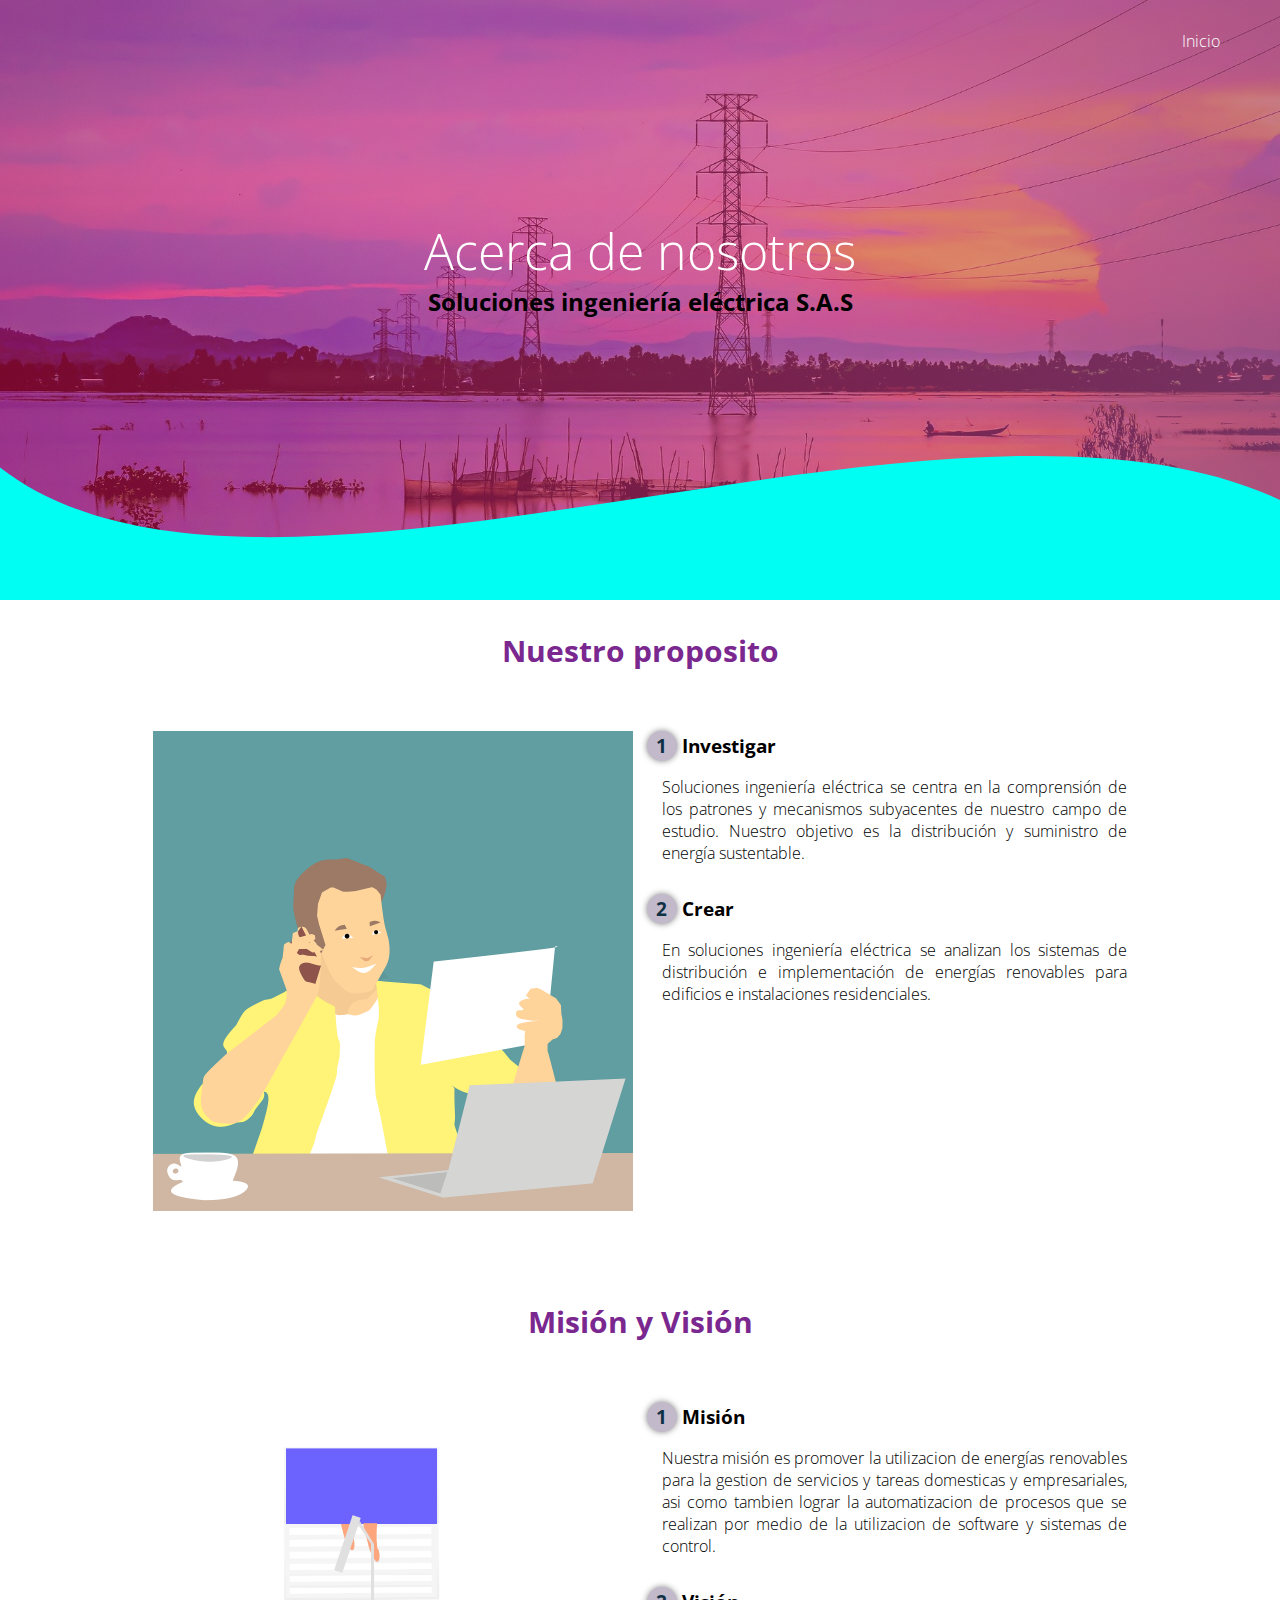
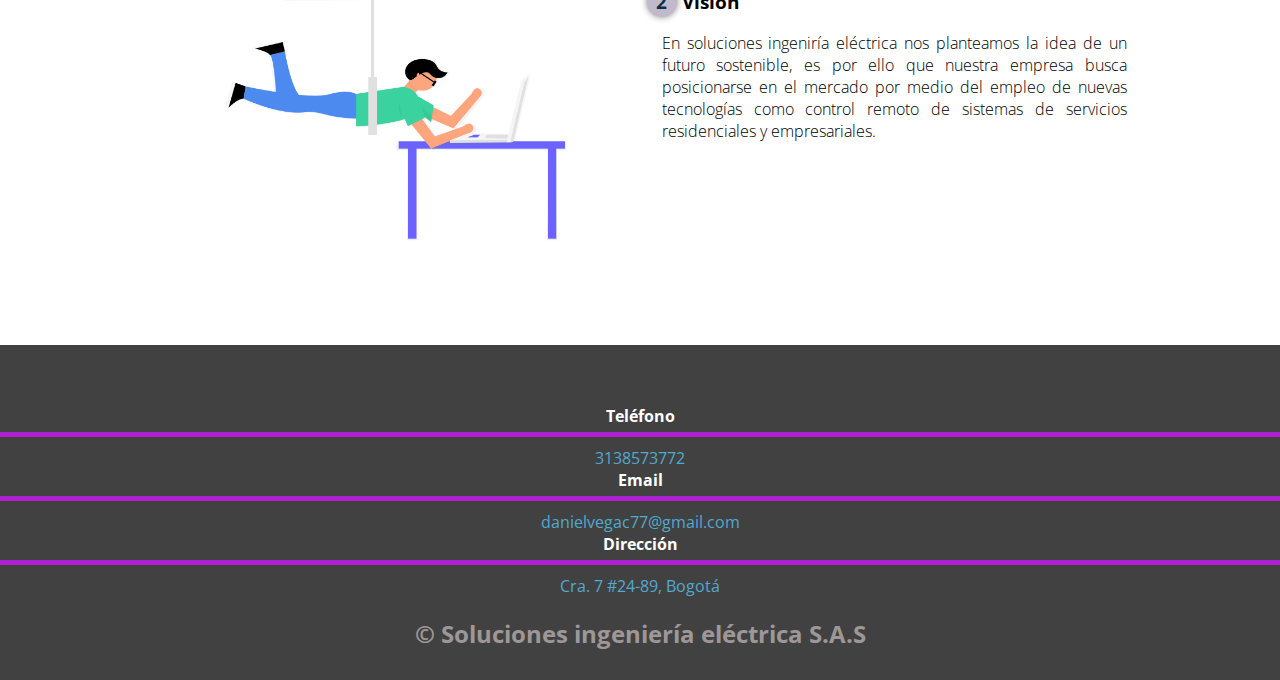
<file: acercaDe.html>
<!DOCTYPE html>
<html lang="en">
<head>
  <meta charset="UTF-8">
  <meta http-equiv="X-UA-Compatible" content="IE=edge">
  <meta name="viewport" content="width=device-width, initial-scale=1.0">
  <title>Acerca de</title>
  <link rel="stylesheet" href="css/acer.css">
  <link
  href="https://fonts.googleapis.com/css2?family=Open+Sans&display=swap"
  rel="stylesheet"
/>
</head>
<body>
  <header>
    <nav>
      <a href="index.html">Inicio</a>
    </nav>
    <section class="textos-header">
      <h1>Acerca de nosotros</h1>
      <h2>Soluciones ingeniería eléctrica S.A.S</h2>
    </section>
    <div class="wave" style="height: 150px; overflow: hidden">
      <svg
        viewBox="0 0 500 150"
        preserveAspectRatio="none"
        style="height: 100%; width: 100%"
      >
        <path
          d="M-3.38,10.36 C97.63,230.42 367.94,-109.03 500.00,49.98 L500.00,150.00 L0.00,150.00 Z"
          style="stroke: none; fill: hsl(177, 100%, 50%)"
        ></path>
      </svg>
    </div>
  </header>
  <main>
      <section class="contenedor sobre-nosotros">
        <h2 class="titulo">Nuestro proposito</h2>
        <div class="contenedor-sobre-nosotros">
          <img src="img/Imagen 26.png" alt="" class="imagen-about-us" />
          <div class="contenido-textos">
            <h3><span>1</span>Investigar</h3>
            <p>
              Soluciones ingeniería eléctrica se centra en la comprensión de los
              patrones y mecanismos subyacentes de nuestro campo de estudio.
              Nuestro objetivo es la distribución y suministro de energía
              sustentable.
            </p>
            <h3><span>2</span>Crear</h3>
            <p>
              En soluciones ingeniería eléctrica se analizan los sistemas de
              distribución e implementación de energías renovables para
              edificios e instalaciones residenciales.
            </p>
          </div>
        </div>
      </section>
</main>
  <main>
    <section class="contenedor sobre-nosotros">
      <h2 class="titulo">Misión y Visión</h2>
      <div class="contenedor-sobre-nosotros">
        <img src="img/Mision.png" alt="" class="imagen-about-us" />
        <div class="contenido-textos">
          <h3><span>1</span>Misión</h3>
          <p>
            Nuestra misión es promover la utilizacion de energías renovables para la gestion de servicios y tareas domesticas y empresariales, asi como tambien lograr la automatizacion de procesos que se realizan por medio de la utilizacion de software y sistemas de control. 
          </p>
          <h3><span>2</span>Visión</h3>
          <p>
            En soluciones ingeniría eléctrica nos planteamos la idea de un futuro sostenible, es por ello que nuestra empresa busca posicionarse en el mercado por medio del empleo de nuevas tecnologías como control remoto de sistemas de servicios residenciales y empresariales.
          </p>
        </div>
      </div>
    </section>
</main>
<footer>
  <div class="contendor-footer">
    <div class="content-foo">
      <h4>Teléfono</h4>
      <p>3138573772</p>
    </div>
    <div class="content-foo">
      <h4>Email</h4>
      <p>danielvegac77@gmail.com</p>
    </div>
    <div class="content-foo">
      <h4>Dirección</h4>
      <p>Cra. 7 #24-89, Bogotá</p>
    </div>
  </div>
  <h2 class="titulo-final">&copy; Soluciones ingeniería eléctrica S.A.S</h2>
</footer>
</body>
</html>
</file>
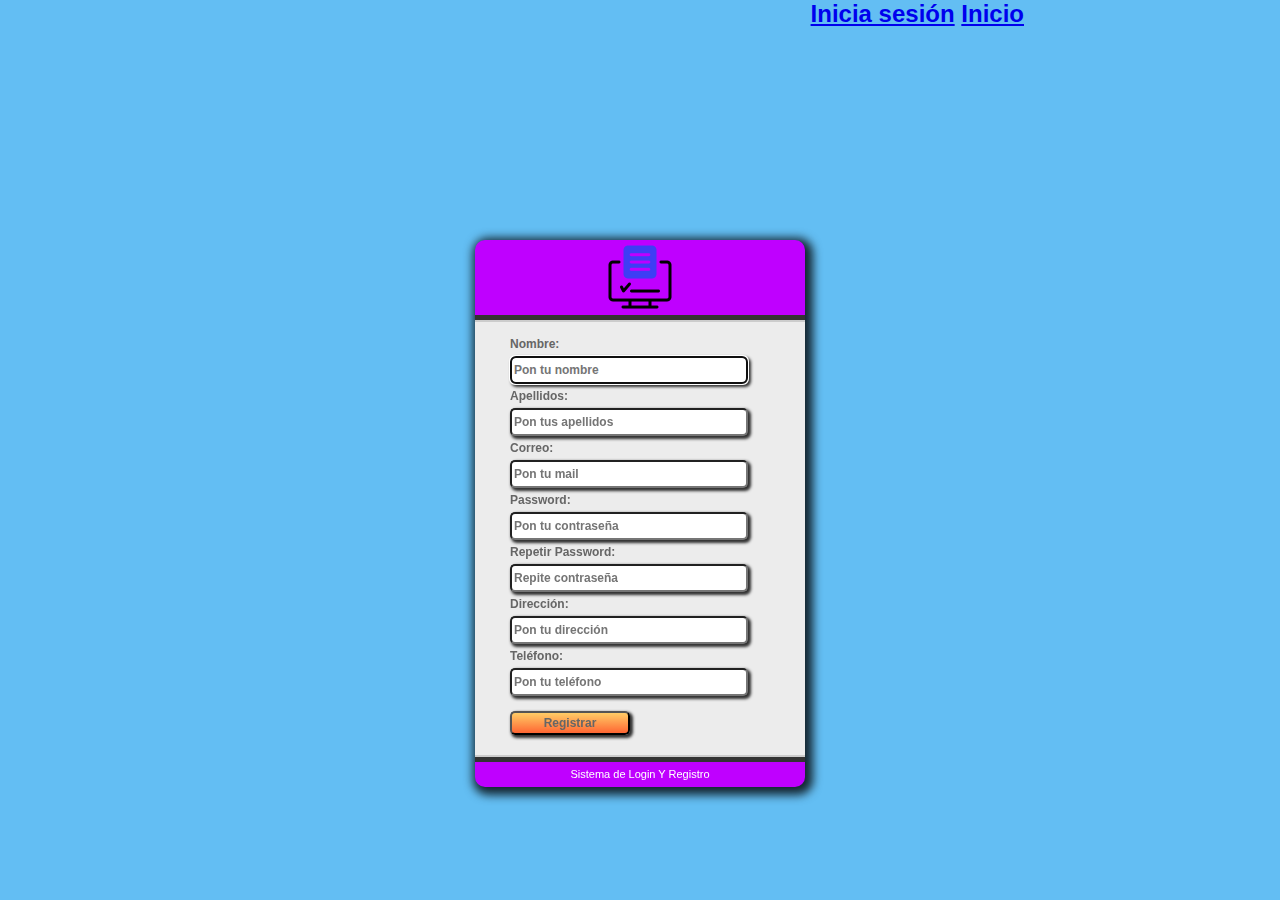
<file: Iniciore.html>
<!DOCTYPE html>
<html>
<head>
    <title>Formulario</title>
    <meta charset="utf-8">
    <link type="text/css" href="./css/Iniciodf.css" rel="stylesheet"/>
    <link
    href="https://fonts.googleapis.com/css2?family=Open+Sans&display=swap"
    rel="stylesheet"
  />
</head>

<body>
    <div id="registrar">
            <a href="inik.html"</a>Inicia sesión</a>

            <a href="index.html">Inicio</a>
    </div>
    
    <div id="envoltura">
        <div id="contenedor">
 
            <div id="cabecera">
                <img src="./img/Registrate.png" >
            </div>
 
            <div id="cuerpo">
 
                <form id="form-login" action="#" method="post" >
                    <p><label for="nombre">Nombre:</label></p>
                        <input name="nombre" type="text" id="nombre" class="nombre" placeholder="Pon tu nombre" autofocus=""/ ></p>
 
                    <!--=============================================================================================-->
                    <!--La sisguientes 2 líneas son para agregar campos al formulario con sus respectivos labels-->
                    <!--Puedes usar tantas como necesites-->
                    <p><label for="apellidos">Apellidos:</label></p>
                        <input name="apellidos" type="text" id="apellidos" class="apellidos" placeholder="Pon tus apellidos" /></p>
                    <!--=============================================================================================-->
 
                    <p><label for="correo">Correo:</label></p>
                        <input name="correo" type="text" id="correo" class="correo" placeholder="Pon tu mail" /></p>
 
                    <p><label for="pass">Password:</label></p>
                        <input name="pass" type="password" id="pass" class="pass" placeholder="Pon tu contraseña"/ ></p>
 
                    <p><label for="repass">Repetir Password:</label></p>
                        <input name="repass" type="password" id="repass" class="repass" placeholder="Repite contraseña" /></p>

                    <p><label for="dirección">Dirección:</label></p>
                    <input name="dirección" type="Adress" id="dirección" class="dirección" placeholder="Pon tu dirección"></p>

                    <p><label for="teléfono">Teléfono:</label></p>
                    <input name="teléfono" type="Telephone" id="teléfono" class="teléfono" placeholder="Pon tu teléfono"></p>

                    <p id="bot"><input name="submit" type="submit" id="boton" value="Registrar" class="boton"/></p>
                </form>
            </div>
 
            <div id="pie">Sistema de Login Y Registro</div>
        </div><!-- fin contenedor -->
 
    </div>
 
</body>
 
</html>
</file>
<file: css/acer.css>
*{
    margin: 0;
    padding: 0;
    box-sizing: border-box;
}

body{
    font-family: 'open sans';
}

.contenedor{
    padding: 60px 0;
    width: 90%;
    max-width: 1000px;
    margin: auto;
    overflow: hidden;
}

.titulo{
    color: #7a288f ;
    font-size: 30px;
    text-align: center;
    margin-bottom: 60px;
    
}

/* Header */

header{
    width: 100%;
    height: 600px;
    background: #fcfcfc;  
    /* fallback for old browsers */
    background: -webkit-linear-gradient(to right, hsla(340, 95%, 50%, 0.466), hsla(317, 45%, 52%, 0.61)), url(../img/imagen\ 43.jpg); ;  
    /* Chrome 10-25, Safari 5.1-6 */
    background: linear-gradient(to right, hsla(340, 95%, 50%, 0.466), hsla(317, 45%, 52%, 0.61)), url(../img/imagen\ 43.jpg); 
    /* W3C, IE 10+/ Edge, Firefox 16+, Chrome 26+, Opera 12+, Safari 7+ */
    background-size: cover;
    background-attachment: fixed;
    position: relative;
}

nav{
    text-align: right;
    padding: 30px 50px 0 0;
}

nav > a{
    color: rgb(255, 255, 255);
    font-weight: 300;
    text-decoration: none;
    margin-right: 10px;
}

nav > a:hover{
    text-decoration: underline;
}

header .textos-header{
    display: flex;
    height: 430px;
    width: 100%;
    align-items: center;
    justify-content: center;
    flex-direction: column;
    text-align: center;
}

.textos-header h1{
    font-size: 50px;
    font-weight: 300;
    color: #fff;
}
.wave{
    position: absolute;
    bottom: 0;
    width: 100%;
}

/* About us */ 

main .sobre-nosotros{
    padding: 30px 0 60px 0;
}
.contenedor-sobre-nosotros{
    display: flex;
    justify-content: space-evenly;
}

.imagen-about-us{
    width: 48%;
}

.sobre-nosotros .contenido-textos{
    width: 48%;
}

.contenido-textos h3{
    margin-bottom: 15px;
}

.contenido-textos h3 span{
    background: #4d0686;
    color: rgb(184, 41, 41);
    border-radius: 50%;
    display: inline-block;
    text-align: center;
    width: 30px;
    height: 30px;
    padding: 2px;
    box-shadow:  0 0 6px rgba(0, 0, 0, .5);
    margin-right: 5px;
}

.contenido-textos p{
    padding: 0px 0px 30px 15px;
    font-weight: 300;
    text-align: justify;
}

/* About us */ 

.Seccion{
    background: #b61717;
}

.hover-galeria p{
    color: rgb(149, 163, 24);
}

main .sobre-nosotros{
    padding: 30px 0 60px 0;
}
.contenedor-sobre-nosotros{
    display: flex;
    justify-content: space-evenly;
}

.imagen-about-us{
    width: 48%;
}

.sobre-nosotros .contenido-textos{
    width: 48%;
}

.contenido-textos h3{
    margin-bottom: 15px;
}

.contenido-textos h3 span{
    background: #c2b9ca;
    color: rgb(15, 49, 70);
    border-radius: 50%;
    display: inline-block;
    text-align: center;
    width: 30px;
    height: 30px;
    padding: 2px;
    box-shadow:  0 0 6px rgba(0, 0, 0, .5);
    margin-right: 5px;
}

.contenido-textos p{
    padding: 0px 0px 30px 15px;
    font-weight: 300;
    text-align: justify;
}

/* footer */

footer{
    background: #414141;
    padding: 60px 0 30px 0;
    margin: auto;
    overflow: hidden;
}

.contenedor-footer{
    display: flex;
    width: 90%;
    justify-content: space-evenly;
    margin: auto;
    padding-bottom: 50px;
    border-bottom: 1px solid #ccc;
}

.content-foo{
    text-align: center;
}

.content-foo h4{
    color: #fff;
    border-bottom: 5px solid #af20d3;
    padding-bottom: 5px;
    margin-bottom: 10px;
}


.content-foo p{
    color: rgb(82, 169, 209);
}

.titulo-final{
    text-align: center;
    font-size: 24px;
    margin: 20px 0 0 0;
    color: #9e9797;
}

@media screen and (max-width:900px){
    header{
        background-position: center;
    }

    .contenedor-nuestros-servicios{
        flex-direction: column;
        justify-content: center;
        align-items: center;
    }

    .nuestros-servicios .contenido-textos{
        width: 90%;
    }

    .imagen-about-us{
        width: 90%;
    }

    /* Galeria */

    .imagen-port{
        width: 44%;
    }

    /* Clientes */

    .cards{
        flex-direction: column;
        justify-content: center;
        align-items: center;
    }

    .cards .card{
        width: 90%;
    }

    .cards .card:first-child{
        margin-bottom: 30px;
    }

    /* Servicios */

    .servicio-cont{
        justify-content: center;
        flex-direction: column; 
    }

    .servicio-ind{
        width: 100%;
        text-align: justify;
    }

    .servicio-ind:nth-child(1), .servicio-ind:nth-child(2){
        margin-bottom: 60px;
    }

    .servicio-ind img{
        width: 100%;
    }

    @media screen and(max: width 500px){
        nav{
            text-align: center;
            padding: 30px 0 0 0;
        }
    }

    nav > a{
        margin-right: 5px;
    }

    .textos-header h1{
        font-size: 35px;
    }

    .textos-header h2{
        font-size: 20px;
    }


    .imagen-about-us{
        margin-bottom: 60px;
        width: 99%;
    }

    .sobre-nosotros .contenido-textos{
        width: 95%;
    }

    /* Galeria */

    .imagen-port{
        width: 95%;
    }


    /* footer */

    .contenedor-footer{
        flex-direction: column;
        border: none;
    }

    .content-foo{
       margin-bottom: 20px; 
       text-align: center;
    }

    .content-foo h4{
        border: none;
    }

    .content-foo p{
        color: #ccc;
        border-bottom: 1px solid #f2f2f2;
        padding-bottom: 20px;
    }

    .titulo-final{
        font-size: 20px;
    }

}
</file>
<file: css/Iniciodf.css>
body{
  background:rgb(99, 190, 243);
  /*background:#181907;*/
  background: -webkit-linear-gradient(to right, hsla(340, 95%, 50%, 0.466), hsla(317, 45%, 52%, 0.61)), url(../img/imagen\ 43.jpg); ; 
  font-family:Arial, Helvetica, sans-serif;
  font-size:12px;
  margin: 0;
}

#registrar{
      float:left;
      width:80%;
      font-size:24px;
      font-weight:bold;
      color:#FFF;
      text-align:right;
}

#envoltura{
      position:absolute;
  /*left y top al 50% para que quede centrado en la pantalla*/
  left:50%;
  top:50%;
  margin-left:-165px;
  margin-top: -210px;
  width: 330px;

}

#contenedor{
  background-color:#BF00FF;
  /*background-color:#356AA0;*/
  /*box-shadow: 0 0 0 9px rgba(128,0,0,.1);*/
  /*Margen de sombra alrededor del contenedor 8px negro*/
  box-shadow: 3px 3px 10px 5px rgba(0,0,0,.8);
  /*Las 3 líneas siguientes, sirven para el borde redondeado
   * pero para diferentes navegadores*/
  -webkit-border-radius:5px;
  -moz-border-radius:10px;
  border-radius:10px;
}

#cabecera{
  /*linea azul que separa logo*/
  border-bottom: 5px solid #333;
  padding-top: 5px;
  /*color:#FFF;*/
  height:70px;
  line-height:50px;
  text-align:center;
}

#cuerpo{
  background:#ececec;
  border:solid #ccc;
  /*aumentando el 2px 'aparece' un borde*/
  border-width: 2px 0;
  padding:15px 35px;
}

label{
  color: #666;
  font-weight: bold
}

input{
  /*border: 1px solid #999; No usar esta línea y dejar box-shadow hace efecto de profundidad*/
  border-radius:5px; /*probar con 10px se hacen ovalados los inputs*/
  box-shadow: 2px 2px 3px 1px rgba(0,0,0,.8);
  font:bold 12px Arial, Helvetica, sans-serif;
  height: 24px;
  line-height: 20px;
  padding:0 2px;
  width: 230px;
}

input#usuario{
  background:#ffc url(./images/loquito.jpg) no-repeat 0 2px; /*probar con #ddf.
                                                              Para mover arriba-abajo la imagen 'jugar' con 2px, 5px */
  /*Para que el texto dentro del input se mueva*/
  padding-left: 25px; /*Sirve para darle espacio ala imagen, probar con 30px 10px y ver comportamiento*/
}

input#contrasenia{
  background:#ffc url(./images/infinio.jpg) no-repeat 0 5px;
  padding-left: 25px;

}

.boton{
  background: #ccc;
  /*background: -moz-linear-gradient(top,#eee,#ccc);*/
  /*background: -moz-linear-gradient(top,#fc6,#f63);*/
  background: -webkit-linear-gradient(top,#fc6,#f63);
  background: linear-gradient(top,#fc6,#f63);
  /*Color del texto*/
  color: #666;
  width: 120px;
}

/*Tip estas instrucciones animan al boton enviar
* para que se vea como si se pulsara*/
.boton:active{
  position: relative;
  top: 3px;
}

#pie{
  border-top: 5px solid #333;
  color: #fff;
  font-size: 11px;
  height: 25px;
  line-height: 24px;
  text-align: center;
}

form,p{
  margin:0;
}

p{
  /*Para que los elementos del cuerpo
   * se separen entre ellos probar con
   * 10px 20px                      */
  padding-bottom: 5px;
}

/*Para separar el botón de ingresar*/
p#bot{
  padding-top: 10px;
}
</file>
